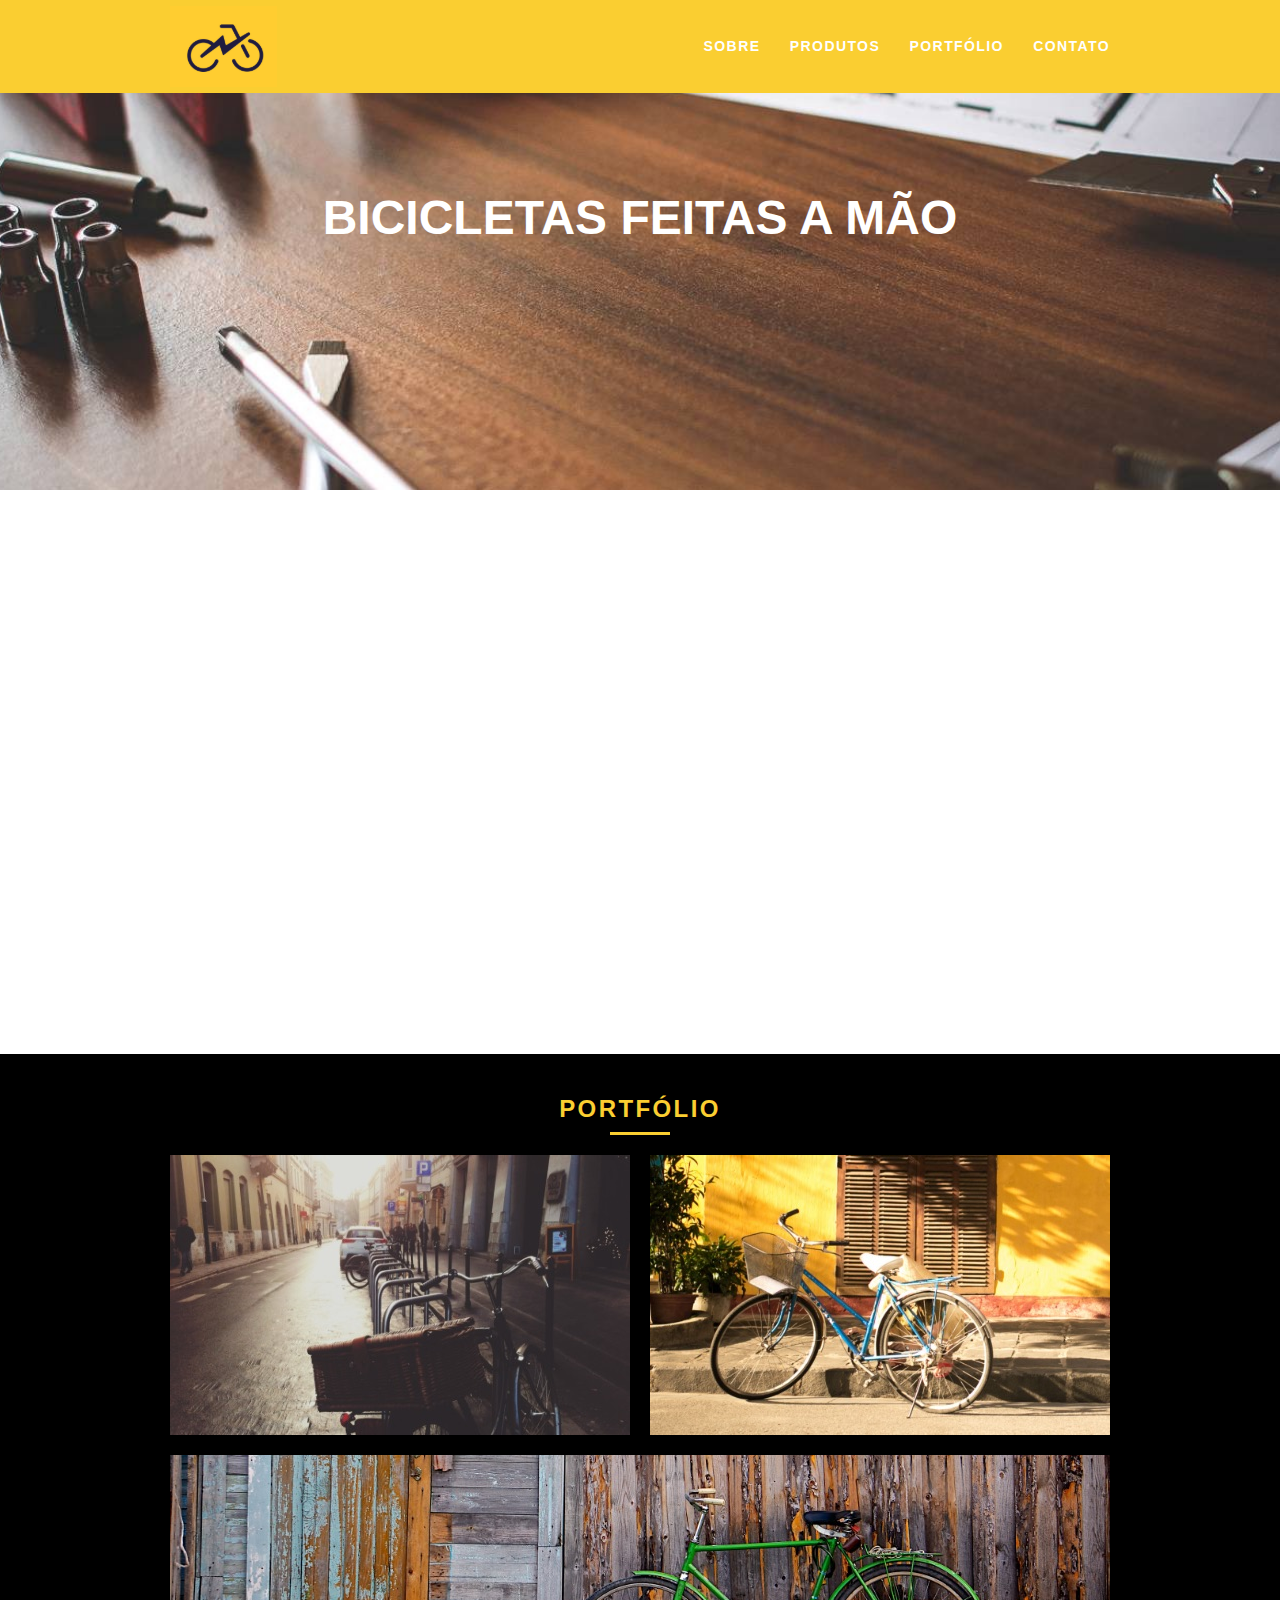
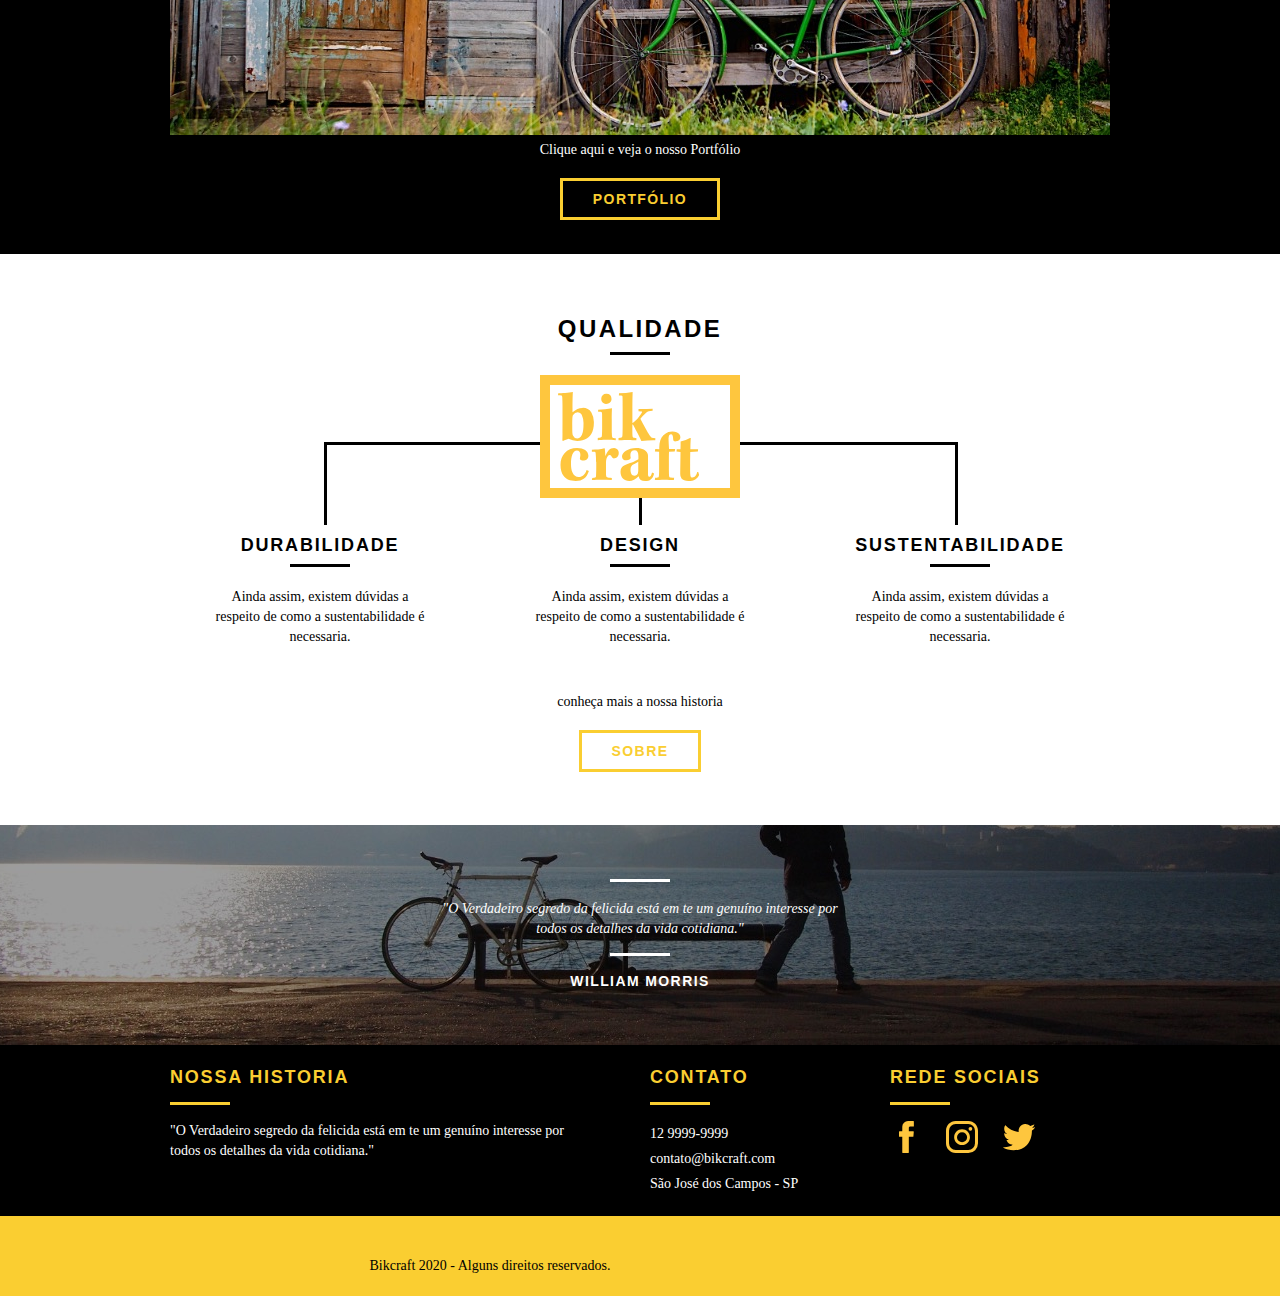
<file: index.html>
<!DOCTYPE html>
<html lang="pt-br">

<head>
	<style>
		@import url('https://fonts.googleapis.com/css2?family=Baloo+Da+2:wght@500&display=swap');
	</style>
	<meta charset="UTF-8">
	<title>Bikcraft - OrbitudeLAB</title>
	
	<meta name="description" content="Compre a sua Bicicleta personalizada na OrbitudeLAB">
	<meta property="og:type" content="website" />
	<meta property="og:title" content="Bikecraft - Bicicletas personalizadas na OrbitudeLAB" />
	<meta property="og:description" content="Compre a sua Bicicleta personalizada na OrbitudeLAB" />
	<metaa property="og:url" content="http://orbitudelab.com" />
	<meta property="og:image" content="http://orbitudelab.com/og-image.png" />
	<meta name="viewport" content="width=device-width, initial-scale=1">
	<link rel="shortcut icon" href="favicon.ico">

	<link rel="stylesheet" href="css/normalize.css">
	<link rel="stylesheet" href="css/reset.css">
	<link rel="stylesheet" href="css/grid.css">
	<link rel="stylesheet" href="css/style.css">
	<link rel="stylesheet" href="css/responsivo.css">
	<script>
		document.documentElement.classList.add("js");
	</script>
</head>

<body>


	<header class="header">
		<div class="container">
			<!--Top do Site Junto ao Logo para voltar ao index.html-->
			<a href="index.html" class="grid-4">
				<img src="img/ebike.svg" alt="Bikcraft">
			</a>
			<nav class="grid-12 header_menu">
				<ul>
					<li><a href="sobre.html">Sobre</a></li>
					<li><a href="produtos.html">Produtos</a></li>
					<li><a href="portfolio.html">Portfólio</a></li>
					<li><a href="contato.html">Contato</a></li>
				</ul>
			</nav>
		</div>
	</header>

	<section class="introducao">
		<div class="container">
			<h1 data-anime="400" class="fadeInDown">Bicicletas Feitas a Mão</h1>
			<blockquote data-anime="800" class="fadeInDown quote-externo">
				<p>"Não tenha nada em sua casa que você
					não conside útil ou acredita ser bonito"
				</p>
				<cite>WILLIAM MORRIS</cite>
			</blockquote>
			<a data-anime="1200" href="contato.html" class="btn">Orçamento</a>
		</div>
	</section>
	<section class="produtos container fadeInDown" data-anime="1600">
		<h2 class="subtitulo">Produtos</h2>
		<ul class="produtos-lista">
			<li class="grid-1-3">
				<div class="produtos-icone">
					<img src="/img/produtos/passeio.svg" alt="Passeio">
				</div>
				<h3>Passeio</h3>
				<p>Ainda assim, existem dúvidas a respeito de como a sustentabilidade é necessaria.</p>
			</li>
			<li class="grid-1-3">
				<div class="produtos-icone">
					<img src="/img/produtos/esporte.svg" alt="Passeio">
				</div>
				<h3>esporte</h3>
				<p>Ainda assim, existem dúvidas a respeito de como a sustentabilidade é necessaria.</p>
			</li>
			<li class="grid-1-3">
				<!-- Copiar a primeira lista e colar para o restante-->
				<div class="produtos-icone">
					<img src="/img/produtos/retro.svg" alt="Passeio">
				</div>
				<h3>retro</h3>
				<p>Ainda assim, existem dúvidas a respeito de como a sustentabilidade é necessaria.</p>
			</li>
		</ul>

		<div class="call">
			<p>Clique aqui e veja os detalhes dos produtos</p>
			<a href="produtos.html" class="btn btn-preto">Produtos</a>
		</div>
	</section>
	<!-- Fecha produtos -->

	<section class="portfolio">
		<div class="container">
			<h2 class="subtitulo">Portfólio</h2>
			<ul class="portfolio_lista">
				<li class="grid-8"><img src="img/portfolio/retro.jpg" alt="Bicicleta Retro"></li->
				<li class="grid-8"><img src="img/portfolio/passeio.jpg" alt="Bicicleta Passeio"></li->
				<li class="grid-16"><img src="img/portfolio/esporte.jpg" alt="Bicicleta Esporte"></li->
			</ul>
			<div class="call">
				<p>Clique aqui e veja o nosso Portfólio</p>
				<a href="portfolio.html" class="btn">Portfólio</a>
			</div>
		</div>
	</section>

	<section class="qualidade container">
		<h2 class="subtitulo">Qualidade</h2>
		<img src="img/bikcraft-qualidade.svg" alt="Bikcraft">
		<ul class="qualidade-lista">
			<li class="grid-1-3">
				<h3>Durabilidade</h3>
				<p>Ainda assim, existem dúvidas a respeito de como a sustentabilidade é necessaria.</p>
			</li>
			<li class="grid-1-3">
				<h3>Design</h3>
				<p>Ainda assim, existem dúvidas a respeito de como a sustentabilidade é necessaria.</p>
			</li>
			<li class="grid-1-3">
				<h3>Sustentabilidade</h3>
				<p>Ainda assim, existem dúvidas a respeito de como a sustentabilidade é necessaria.</p>
			</li>
		</ul>
		<div class="call">
			<p>conheça mais a nossa historia</p>
			<a href="sobre.html" class="btn btn-preto">Sobre</a>
	</section>

	<section class="quebra">
		<blockquote class="quote-externo container">
			<p>"O Verdadeiro segredo da felicida está em te um genuíno interesse por todos
				os detalhes da vida cotidiana."</p>
			<cite>WILLIAM MORRIS</cite>
		</blockquote>
	</section>

	<footer>
		<div class="footer">
			<div class="container">
				<div class="grid-8 footer-historia">
					<h3>Nossa Historia</h3>
					<p>"O Verdadeiro segredo da felicida está em te um genuíno interesse por todos
						os detalhes da vida cotidiana."</p>
				</div>
				<div class="grid-4 footer-contato">
					<h3>Contato</h3>
					<ul>
						<li>12 9999-9999</li>
						<li>contato@bikcraft.com</li>
						<li>São José dos Campos - SP</li>
					</ul>
				</div>

				<div class="grid-4 footer-redes">
					<h3>Rede Sociais</h3>
					<ul>
						<li><a href="http://facebook.com/teushinoda" target="_blank"> <img
									src="/img/redes-sociais/facebook.svg" alt="Facebook"></a></li>
						<li><a href="http://instagram.com" target="_blank"> <img src="/img/redes-sociais/instagram.svg"
									alt="Instagram"></a></li>
						<li><a href="http://twitter.com" target="_blank"> <img src="/img/redes-sociais/twitter.svg"
									alt="Twitter"></a></li>
					</ul>
				</div>
			</div>
		</div>
		<div class="copy">
			<div class="cointainer">
				<p class="grid-16">Bikcraft 2020 - Alguns direitos reservados.</p>
			</div>
		</div>
	</footer>

	<script src="./js/simple-anime.js"></script>
	<script src="./js/script.js"></script>


</body>

</html>
</file>
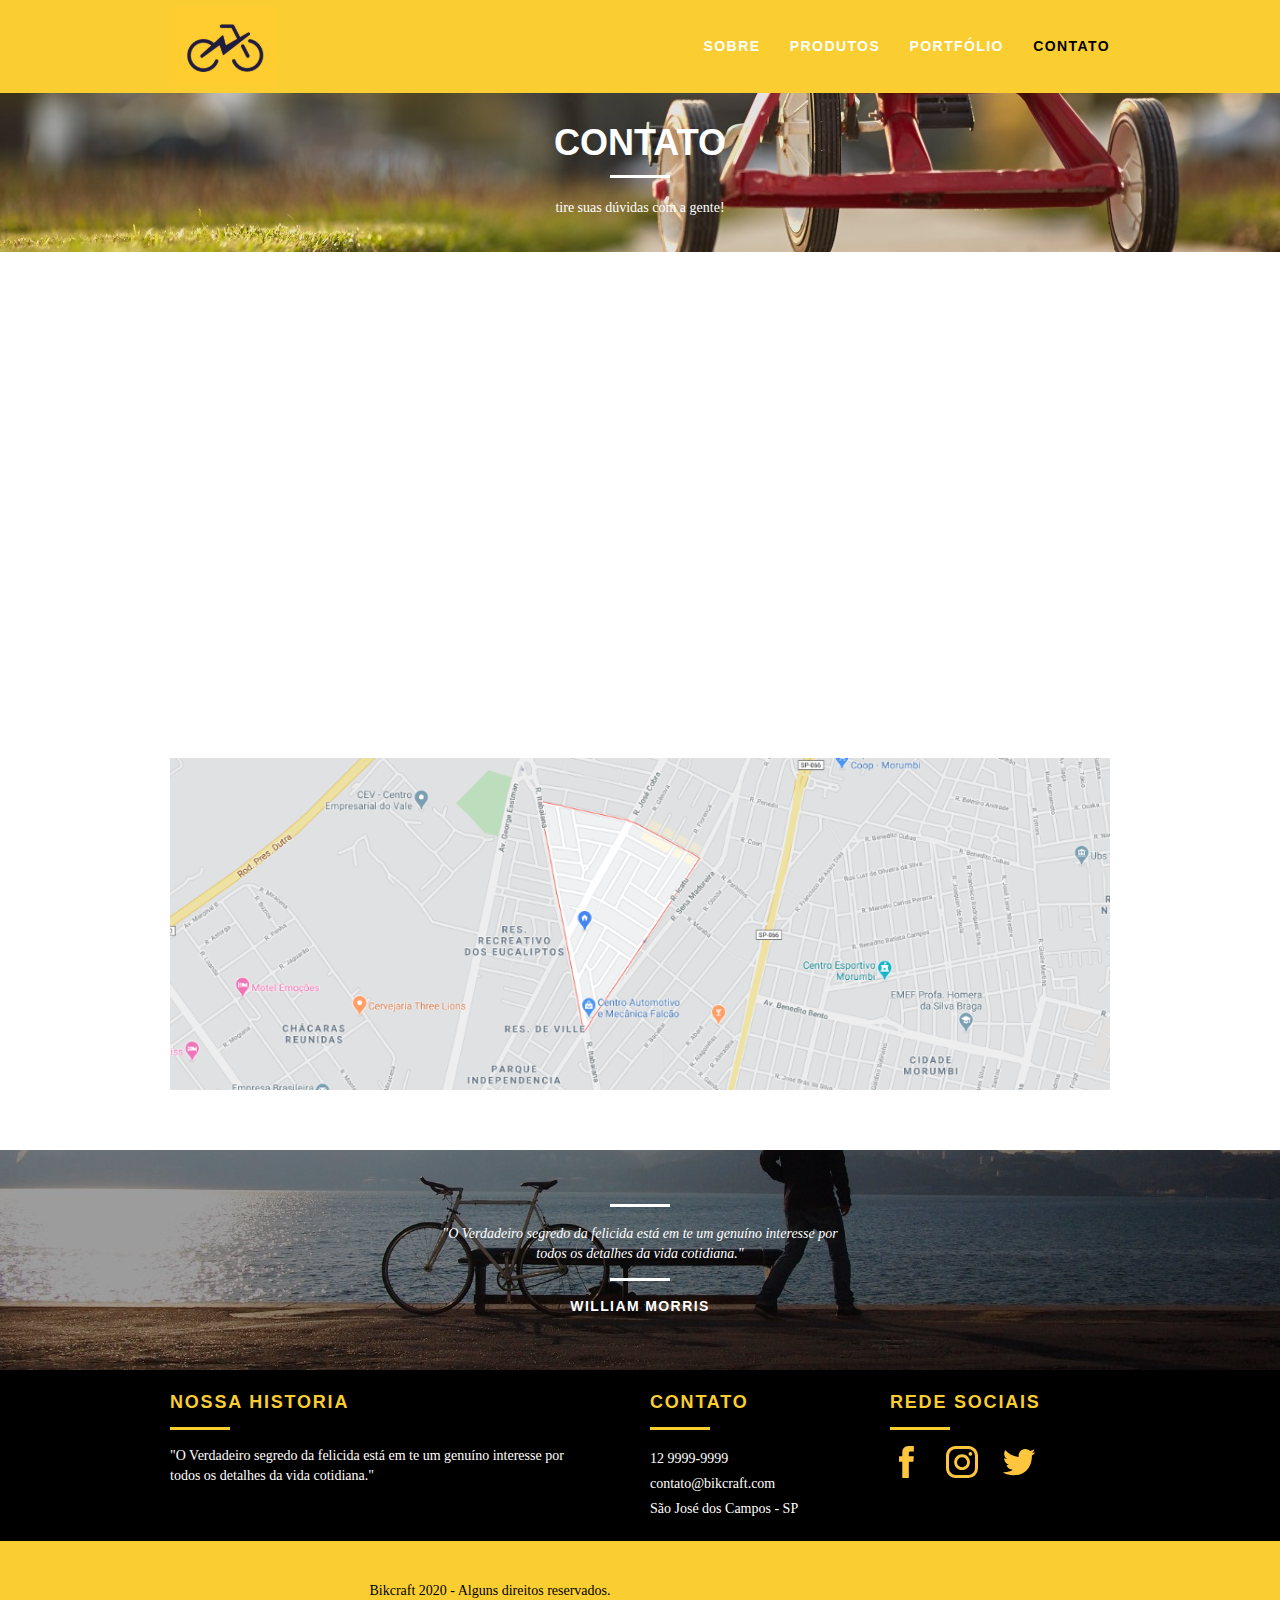
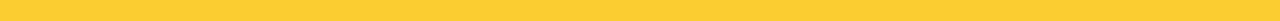
<file: contato.html>
<!DOCTYPE html>
<html lang="pt-br">

<head>
	<style>
		@import url('https://fonts.googleapis.com/css2?family=Baloo+Da+2:wght@500&display=swap');
	</style>
	<meta charset="UTF-8">
	<meta name="description" content="Compre a sua Bicicleta personalizada na OrbitudeLAB">
	<meta property="og:type" content="website" />
	<meta property="og:title" content="Bikecraft - Entre em contato" />
	<meta property="og:description" content="Compre a sua Bicicleta personalizada na OrbitudeLAB" />
	<metaa property="og:url" content="http://orbitudelab.com/contato.html" />
	<meta property="og:image" content="http://orbitudelab.com/og-image.png" />
	<meta name="viewport" content="width=device-width, initial-scale=1">
	<link rel="shortcut icon" href="favicon.ico">

	<link rel="stylesheet" href="css/normalize.css">
	<link rel="stylesheet" href="css/reset.css">
	<link rel="stylesheet" href="css/grid.css">
	<link rel="stylesheet" href="css/style.css">
	<link rel="stylesheet" href="css/contato.css">
	<link rel="stylesheet" href="css/responsivo.css">
	<script>document.documentElement.classList.add("js");</script>
	<title>Bikcraft - Contato</title>
</head>

<body>

	<header class="header">
		<div class="container">
			<!--Top do Site Junto ao Logo para voltar ao index.html-->
			<a href="index.html" class="grid-4">
				<img src="img/ebike.svg" alt="Bikcraft">
			</a>
			<nav class="grid-12 header_menu">
				<ul>
					<li><a href="sobre.html">Sobre</a></li>
					<li><a href="produtos.html">Produtos</a></li>
					<li><a href="portfolio.html">Portfólio</a></li>
					<li><a href="contato.html" class="menu_ativo">Contato</a></li>
				</ul>
			</nav>
		</div>
	</header>

	<section class="introducao-interna interna_contato">
		<div class="container">
			<h1 data-anime="400" class="fadeInDown">Contato</h1>
			<p data-anime="400" class="fadeInDown">tire suas dúvidas com a gente!</p>
		</div>
	</section>

	<section class="contato container fadeInDown" data-anime="1200">
		<form id="form_orcamento" method="POST" action="./enviar.php" class="contato_form grid-8 formphp">
			<label for="nome">Nome</label>
			<input type="text" id="nome" name="nome" required>
			<label for="email">E-mail</label>
			<input type="email" id="email" name="email" required>
			<label for="telefone">Telefone</label>
			<input type="text" id="telefone" name="telefone">
			<label for="mensagem">Especificações</label>
			<textarea id="mensagem" name="mensagem" required></textarea>
			<button id="enviar" name="enviar" type="submit" class="btn btn-preto">Enviar</button>
		</form>
		<div class="contato_dados grid-8">
			<h3>Dados</h3>
			<span>+12 98810 4237</span>
			<span>orcamento@bikcraft.com</span>
			<span>Rua Ali Perto - Trinta e um de Março</span>
			<span>São José dos Campos - SP - Brasil</span>
			<h3>Rede Sociais</h3>
			<ul>
				<li><a href="http://facebook.com/teushinoda" target="_blank"> <img src="/img/redes-sociais/facebook.svg"
							alt="Facebook"></a></li>
				<li><a href="http://instagram.com" target="_blank"> <img src="/img/redes-sociais/instagram.svg"
							alt="Instagram"></a></li>
				<li><a href="http://twitter.com" target="_blank"> <img src="/img/redes-sociais/twitter.svg" alt="Twitter"></a>
				</li>
			</ul>
		</div>
	</section>

	<section class="container contato_mapa">
		<a href="https://goo.gl/maps/Nt92TKkNsB6wFq6t9" target="_blank" class="grid-16"><img src="/img/endereco.png"
				alt="Endereço Bikcraft"></a>
	</section>

	<section class="quebra">
		<blockquote class="quote-externo container">
			<p>"O Verdadeiro segredo da felicida está em te um genuíno interesse por todos
				os detalhes da vida cotidiana."</p>
			<cite>WILLIAM MORRIS</cite>
		</blockquote>
	</section>

	<footer>
		<div class="footer">
			<div class="container">
				<div class="grid-8 footer-historia">
					<h3>Nossa Historia</h3>
					<p>"O Verdadeiro segredo da felicida está em te um genuíno interesse por todos
						os detalhes da vida cotidiana."</p>
				</div>
				<div class="grid-4 footer-contato">
					<h3>Contato</h3>
					<ul>
						<li>12 9999-9999</li>
						<li>contato@bikcraft.com</li>
						<li>São José dos Campos - SP</li>
					</ul>
				</div>

				<div class="grid-4 footer-redes">
					<h3>Rede Sociais</h3>
					<ul>
						<li><a href="http://facebook.com/teushinoda" target="_blank"> <img src="/img/redes-sociais/facebook.svg"
									alt="Facebook"></a></li>
						<li><a href="http://instagram.com" target="_blank"> <img src="/img/redes-sociais/instagram.svg"
									alt="Instagram"></a></li>
						<li><a href="http://twitter.com" target="_blank"> <img src="/img/redes-sociais/twitter.svg"
									alt="Twitter"></a></li>
					</ul>
				</div>
			</div>
		</div>
		<div class="copy">
			<div class="cointainer">
				<p class="grid-16">Bikcraft 2020 - Alguns direitos reservados.</p>
			</div>
		</div>
	</footer>

	<script src="./js/simple-anime.js"></script>
	<script src="./js/simple-form.js"></script>
	<script src="./js/script.js"></script>

</body>

</html>
</file>
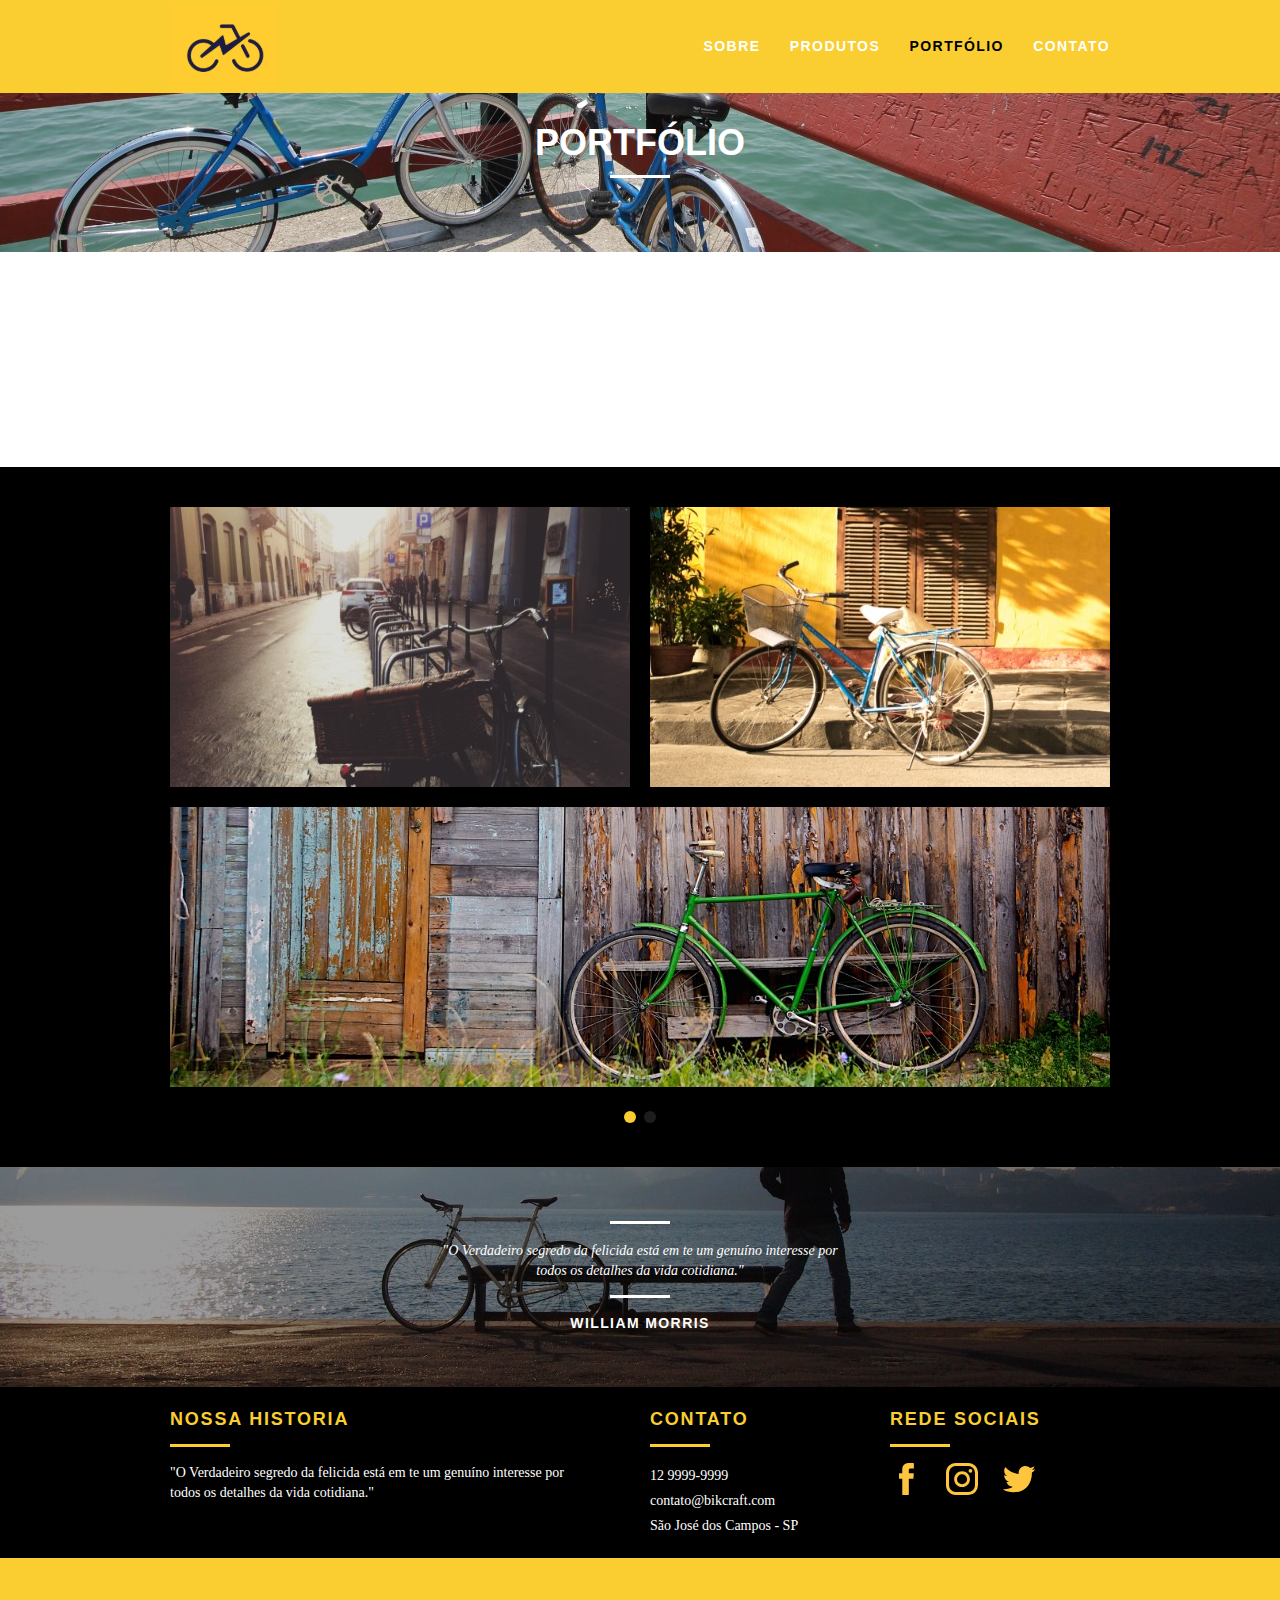
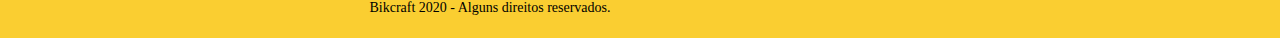
<file: portfolio.html>
<!DOCTYPE html>
<html lang="pt-br">

<head>
	<style>
		@import url('https://fonts.googleapis.com/css2?family=Baloo+Da+2:wght@500&display=swap');
	</style>
	<meta charset="UTF-8">

	<meta name="description" content="Compre a sua Bicicleta personalizada na OrbitudeLAB">
	<meta property="og:type" content="website" />
	<meta property="og:title" content="Bikecraft - Fique por dentro do nosso Trabalho" />
	<meta property="og:description" content="Compre a sua Bicicleta personalizada na OrbitudeLAB" />
	<metaa property="og:url" content="http://orbitudelab.com/portfolio.html" />
	<meta property="og:image" content="http://orbitudelab.com/og-image.png" />
	<meta name="viewport" content="width=device-width, initial-scale=1">
	<link rel="shortcut icon" href="favicon.ico">

	<link rel="stylesheet" href="css/normalize.css">
	<link rel="stylesheet" href="css/reset.css">
	<link rel="stylesheet" href="css/grid.css">
	<link rel="stylesheet" href="css/style.css">
	<link rel="stylesheet" href="css/portfolio.css">
	<link rel="stylesheet" href="css/responsivo.css">
	<script>document.documentElement.classList.add("js");</script>

	<title>Bikcraft - Portfólio</title>
</head>

<body>

	<header class="header">
		<div class="container">
			<!--Top do Site Junto ao Logo para voltar ao index.html-->
			<a href="index.html" class="grid-4">
				<img src="img/ebike.svg" alt="Bikcraft">
			</a>
			<nav class="grid-12 header_menu">
				<ul>
					<li><a href="sobre.html">Sobre</a></li>
					<li><a href="produtos.html">Produtos</a></li>
					<li><a href="portfolio.html" class="menu_ativo">Portfólio</a></li>
					<li><a href="contato.html">Contato</a></li>
				</ul>
			</nav>
		</div>
	</header>

	<section class="introducao-interna interna_portfolio">
		<div class="container">
			<h1 data-anime="400" class="fadeInDown">Portfólio</h1>
			<p data-anime="800" class="fadeInDown">Conheça os projetos que amamos mostrar</p>
		</div>
	</section>

<section class="container fadeInDown" data-slide="quote" data-anime="1200">
		<blockquote class="quote_cliente">
			<p>“No mundo atual, a contínua expansão de nossa atividade cumpre um papel essencial na formulação da gestão
				inovadora da qual fazemos parte.”</p>
			<cite>Barbara Moss</cite>
		</blockquote>
		<blockquote class="quote_cliente">
			<p>“Nada melhor do que dar um rolê com a minha Bikcraft na orla. 			
			Essa é a minha companheira mais fiel, nunca me traiu e está sempre a minha disposição.”</p>
			<cite>Matheus França</cite>
		</blockquote>
		<blockquote class="quote_cliente">
			<p>“Aqueles que ainda não possuem uma Bikcraft, não sabem o que estão perdendo. 
				A precisão é absurda e a velocidade transcendental. Nunca vida nada igual.”
			</p>
			<cite>Isabelle Fuinha</cite>
		</blockquote>
	</section>

	<section class="portfolio">
		<div class="container" data-slide="portfolio">
			<ul class="portfolio_lista">
				<li class="grid-8"><img src="img/portfolio/retro.jpg" alt="Bicicleta Retro"></li->
				<li class="grid-8"><img src="img/portfolio/passeio.jpg" alt="Bicicleta Passeio"></li->
				<li class="grid-16"><img src="img/portfolio/esporte.jpg" alt="Bicicleta Esporte">
				</li>
			</ul>
			<ul class="portfolio_lista">
				<li class="grid-8"><img src="img/portfolio/passeio.jpg" alt="Bicicleta Passeio"></li->
				<li class="grid-8"><img src="img/portfolio/retro.jpg" alt="Bicicleta Retro"></li->
				<li class="grid-16"><img src="img/portfolio/esporte.jpg" alt="Bicicleta Esporte">
				</li>
			</ul>
		</div>
	</section>


	<section class="quebra">
		<blockquote class="quote-externo container">
			<p>"O Verdadeiro segredo da felicida está em te um genuíno interesse por todos
				os detalhes da vida cotidiana."</p>
			<cite>WILLIAM MORRIS</cite>
		</blockquote>
	</section>

	<footer>
		<div class="footer">
			<div class="container">
				<div class="grid-8 footer-historia">
					<h3>Nossa Historia</h3>
					<p>"O Verdadeiro segredo da felicida está em te um genuíno interesse por todos
						os detalhes da vida cotidiana."</p>
				</div>
				<div class="grid-4 footer-contato">
					<h3>Contato</h3>
					<ul>
						<li>12 9999-9999</li>
						<li>contato@bikcraft.com</li>
						<li>São José dos Campos - SP</li>
					</ul>
				</div>

				<div class="grid-4 footer-redes">
					<h3>Rede Sociais</h3>
					<ul>
						<li><a href="http://facebook.com/teushinoda" target="_blank"> <img src="/img/redes-sociais/facebook.svg"
									alt="Facebook"></a></li>
						<li><a href="http://instagram.com" target="_blank"> <img src="/img/redes-sociais/instagram.svg"
									alt="Instagram"></a></li>
						<li><a href="http://twitter.com" target="_blank"> <img src="/img/redes-sociais/twitter.svg"
									alt="Twitter"></a></li>
					</ul>
				</div>
			</div>
		</div>
		<div class="copy">
			<div class="cointainer">
				<p class="grid-16">Bikcraft 2020 - Alguns direitos reservados.</p>
			</div>
		</div>
	</footer>

	<script src="./js/simple-anime.js"></script>
	<script src="./js/simple-slide.js"></script>
	<script src="./js/script.js"></script>
	

</body>

</html>
</file>
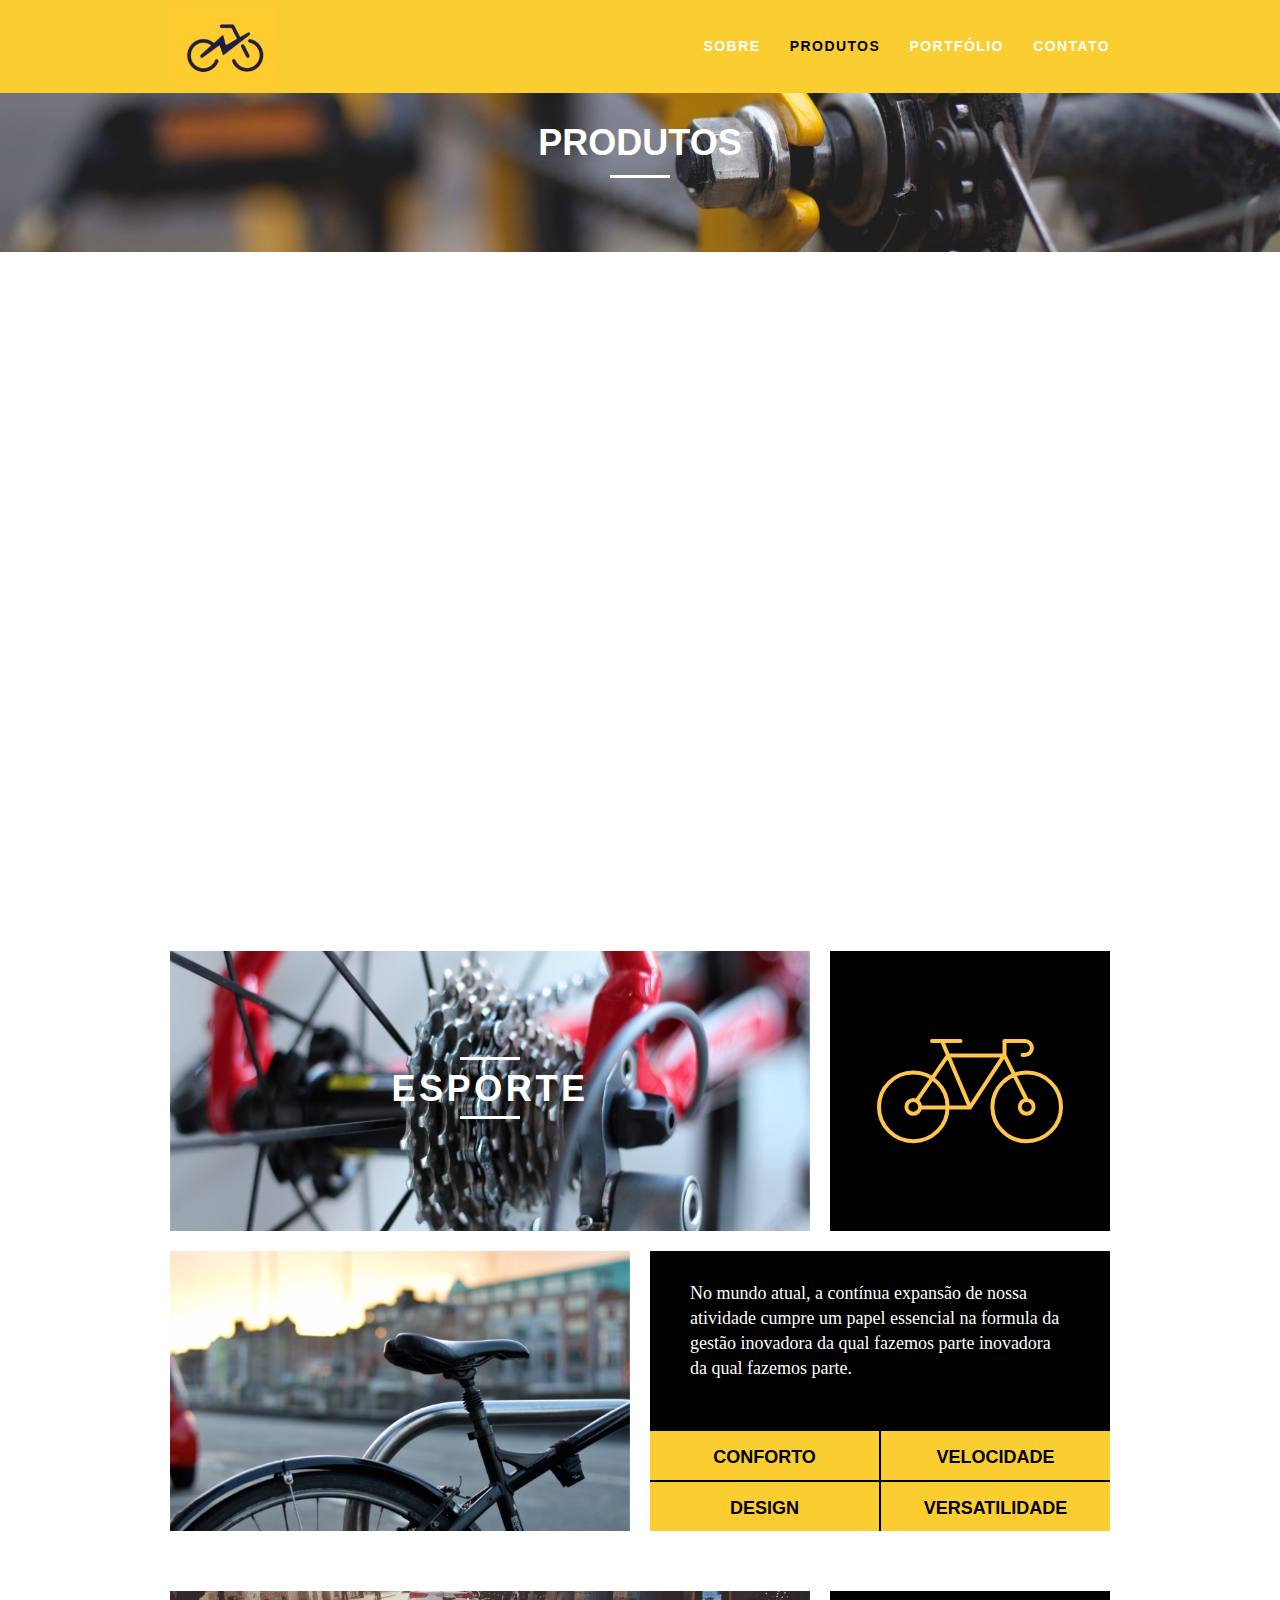
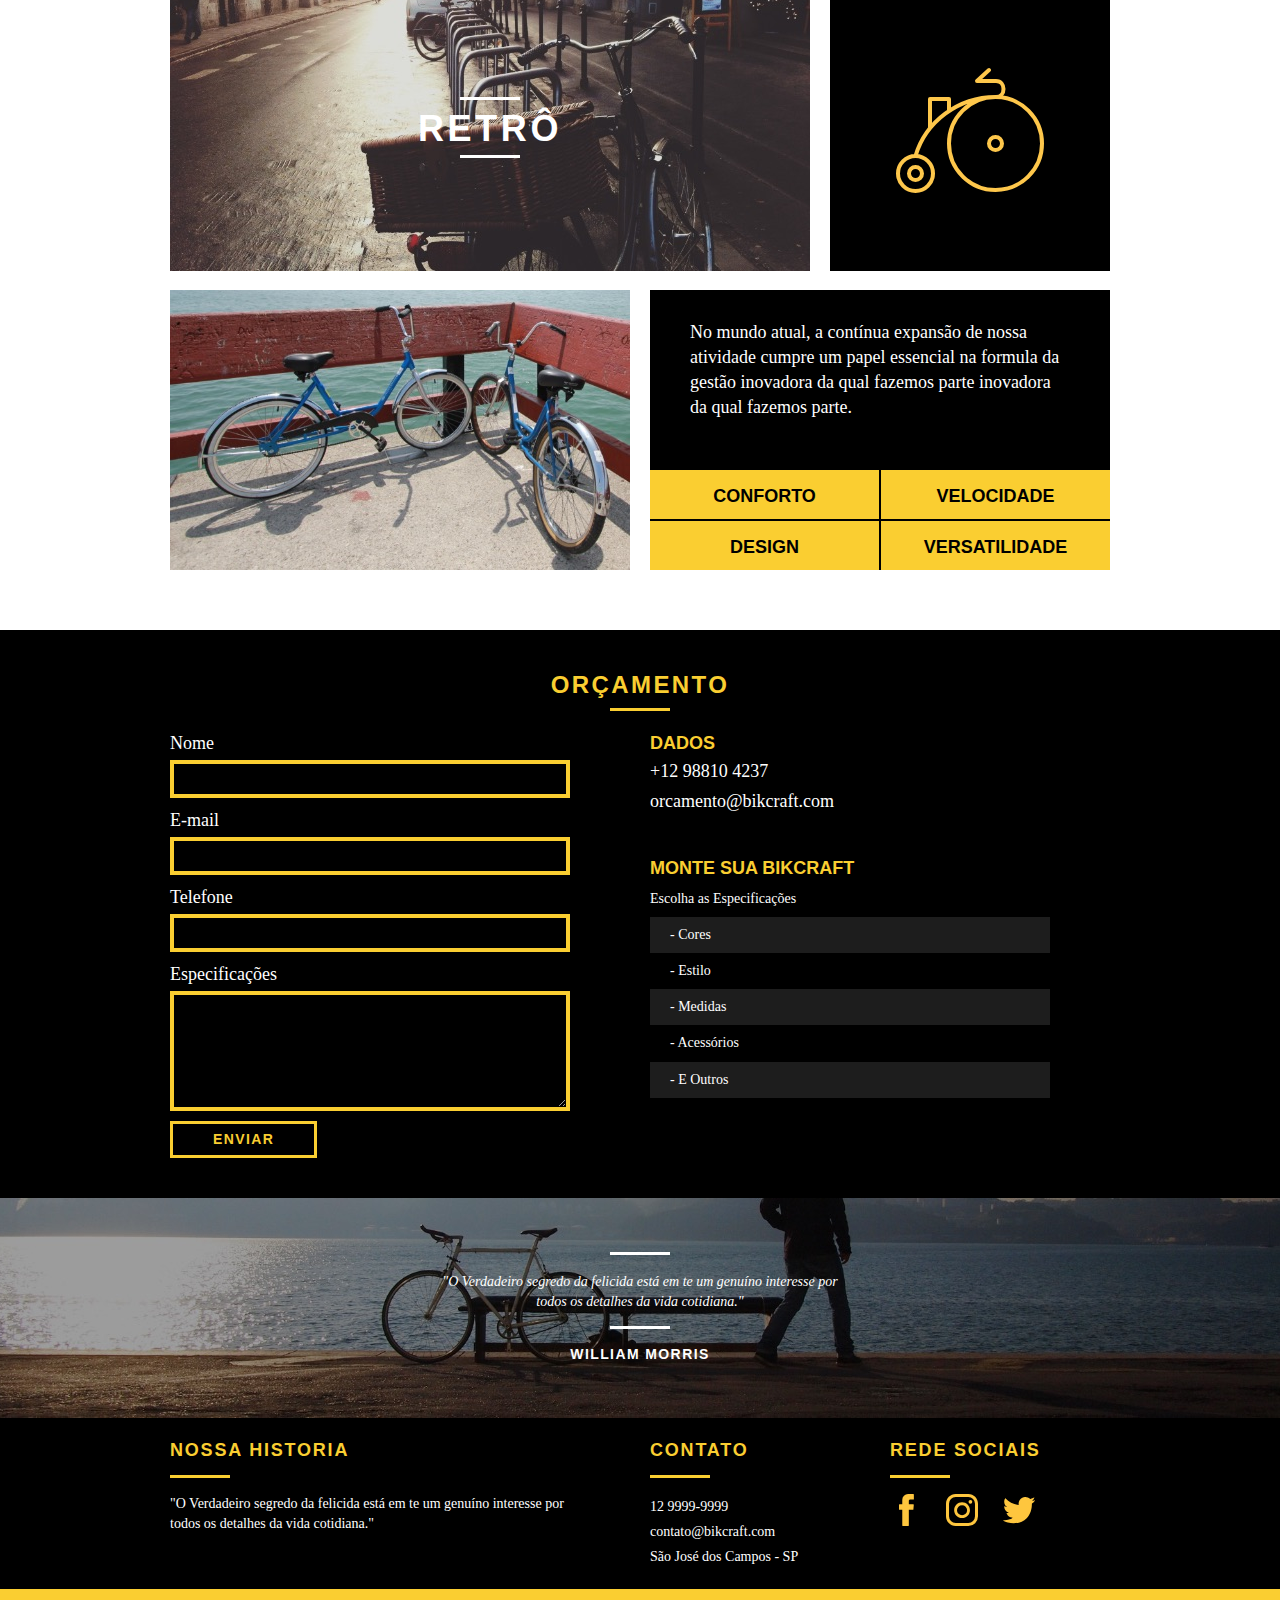
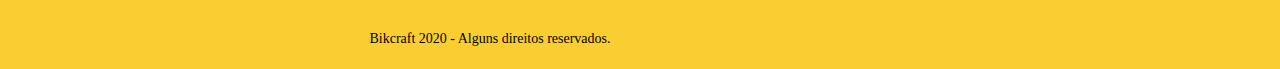
<file: produtos.html>
<!DOCTYPE html>
<html lang="pt-br">

<head>
	<style>
		@import url('https://fonts.googleapis.com/css2?family=Baloo+Da+2:wght@500&display=swap');
	</style>
	<meta charset="UTF-8">
	
	<meta name="description" content="Compre a sua Bicicleta personalizada na OrbitudeLAB">
	<meta property="og:type" content="website" />
	<meta property="og:title" content="Bikecraft - Conheça nossos produtos" />
	<meta property="og:description" content="Compre a sua Bicicleta personalizada na OrbitudeLAB" />
	<metaa property="og:url" content="http://orbitudelab.com/produtos.html" />
	<meta property="og:image" content="http://orbitudelab.com/og-image.png" />
	<meta name="viewport" content="width=device-width, initial-scale=1">
	<link rel="shortcut icon" href="favicon.ico">


	<link rel="stylesheet" href="css/normalize.css">
	<link rel="stylesheet" href="css/reset.css">
	<link rel="stylesheet" href="css/grid.css">
	<link rel="stylesheet" href="css/style.css">
	<link rel="stylesheet" href="css/produtos.css">
	<link rel="stylesheet" href="css/responsivo.css">
	<script>document.documentElement.classList.add("js");</script>
	<title>Bikcraft - Produtos</title>
</head>

<body>

	<header class="header">
		<div class="container">
			<!--Top do Site Junto ao Logo para voltar ao index.html-->
			<a href="index.html" class="grid-4">
				<img src="img/ebike.svg" alt="Bikcraft">
			</a>
			<nav class="grid-12 header_menu">
				<ul>
					<li><a href="sobre.html">Sobre</a></li>
					<li><a href="produtos.html" class="menu_ativo">Produtos</a></li>
					<li><a href="portfolio.html">Portfólio</a></li>
					<li><a href="contato.html">Contato</a></li>
				</ul>
			</nav>
		</div>
	</header>

	<section class="introducao-interna interna_produtos">
		<div class="container">
			<h1 data-anime="400" class="fadeInDown">Produtos</h1>
			<p data-anime="800" class="fadeInDown">Conheça todos os nossos produtos</p>
		</div>
	</section>

	<section class="container produto_item fadeInDown" data-anime="1200">
		<div class="grid-11">
			<img src="img/produtos/bikcraft-passeio-1.jpg" alt="">
			<h2>Passeio</h2>
		</div>
		<div class="grid-5 produto_icone"><img src="/img/produtos/passeio.svg" alt="Bikcraft passeio"></div>
		<div class="grid-8"><img src="/img/produtos/bikcraft-passeio-2.jpg" alt=""></div>
		<div class="grid-8 produto_info">
			<p>No mundo atual, a contínua expansão de nossa atividade cumpre um papel essencial na formula da gestão inovadora
				da qual fazemos parte inovadora da qual fazemos parte.</p>
			<ul>
				<li>Conforto</li>
				<li>Velocidade</li>
				<li>Design</li>
				<li>Versatilidade</li>
			</ul>
		</div>
	</section>

	<section class="container produto_item">
		<div class="grid-11">
			<img src="img/produtos/bikcraft-esporte-1.jpg" alt="Bikcraft Esporte">
			<h2>Esporte</h2>
		</div>
		<div class="grid-5 produto_icone"><img src="/img/produtos/esporte.svg" alt="Bikcraft Esporte"></div>
		<div class="grid-8"><img src="/img/produtos/bikcraft-esporte-2.jpg" alt=""></div>
		<div class="grid-8 produto_info">
			<p>No mundo atual, a contínua expansão de nossa atividade cumpre um papel essencial na formula da gestão inovadora
				da qual fazemos parte inovadora da qual fazemos parte.</p>
			<ul>
				<li>Conforto</li>
				<li>Velocidade</li>
				<li>Design</li>
				<li>Versatilidade</li>
			</ul>
		</div>
	</section>

	<section class="container produto_item">
		<div class="grid-11">
			<img src="img/produtos/bikcraft-retro-1.jpg" alt="">
			<h2>Retrô</h2>
		</div>
		<div class="grid-5 produto_icone"><img src="/img/produtos/retro.svg" alt="Bikcraft Retro"></div>
		<div class="grid-8"><img src="/img/produtos/bikcraft-retro-2.jpg" alt="Bikcraft Retro"></div>
		<div class="grid-8 produto_info">
			<p>No mundo atual, a contínua expansão de nossa atividade cumpre um papel essencial na formula da gestão inovadora
				da qual fazemos parte inovadora da qual fazemos parte.</p>
			<ul>
				<li>Conforto</li>
				<li>Velocidade</li>
				<li>Design</li>
				<li>Versatilidade</li>
			</ul>
		</div>
	</section>

	<section class="orcamento">
		<div class="container">
			<h2 class="subtitulo">Orçamento</h2>
			<form id="form_orcamento" method="POST" action="./enviar.php" class="form grid-8 formphp">
				<label for="nome">Nome</label>
				<input type="text" id="nome" name="nome" required>
				<label for="email">E-mail</label>
				<input type="email" id="email" name="email" required>
				<label for="telefone">Telefone</label>
				<input type="text" id="telefone" name="telefone">
				<label for="mensagem">Especificações</label>
				<textarea id="mensagem" name="mensagem" required></textarea>
				<button id="enviar" name="enviar" type="submit" class="btn">Enviar</button>
			</form>
			<div class="orcamento_dados grid-8">
				<h3>Dados</h3>
				<span>+12 98810 4237</span>
				<span>orcamento@bikcraft.com</span>
				<h3>Monte sua Bikcraft</h3>
				<p>Escolha as Especificações</p>
				<ul>
					<li>- Cores</li>
					<li>- Estilo</li>
					<li>- Medidas</li>
					<li>- Acessórios</li>
					<li>- E Outros</li>
				</ul>
			</div>
		</div>
	</section>

	<section class="quebra">
		<blockquote class="quote-externo container">
			<p>"O Verdadeiro segredo da felicida está em te um genuíno interesse por todos
				os detalhes da vida cotidiana."</p>
			<cite>WILLIAM MORRIS</cite>
		</blockquote>
	</section>

	<footer>
		<div class="footer">
			<div class="container">
				<div class="grid-8 footer-historia">
					<h3>Nossa Historia</h3>
					<p>"O Verdadeiro segredo da felicida está em te um genuíno interesse por todos
						os detalhes da vida cotidiana."</p>
				</div>
				<div class="grid-4 footer-contato">
					<h3>Contato</h3>
					<ul>
						<li>12 9999-9999</li>
						<li>contato@bikcraft.com</li>
						<li>São José dos Campos - SP</li>
					</ul>
				</div>

				<div class="grid-4 footer-redes">
					<h3>Rede Sociais</h3>
					<ul>
						<li><a href="http://facebook.com/teushinoda" target="_blank"> <img src="/img/redes-sociais/facebook.svg"
									alt="Facebook"></a></li>
						<li><a href="http://instagram.com" target="_blank"> <img src="/img/redes-sociais/instagram.svg"
									alt="Instagram"></a></li>
						<li><a href="http://twitter.com" target="_blank"> <img src="/img/redes-sociais/twitter.svg"
									alt="Twitter"></a></li>
					</ul>
				</div>
			</div>
		</div>
		<div class="copy">
			<div class="cointainer">
				<p class="grid-16">Bikcraft 2020 - Alguns direitos reservados.</p>
			</div>
		</div>
	</footer>

	<script src="./js/simple-anime.js"></script>
	<script src="./js/simple-form.js"></script>
	<script src="./js/script.js"></script>

</body>

</html>
</file>
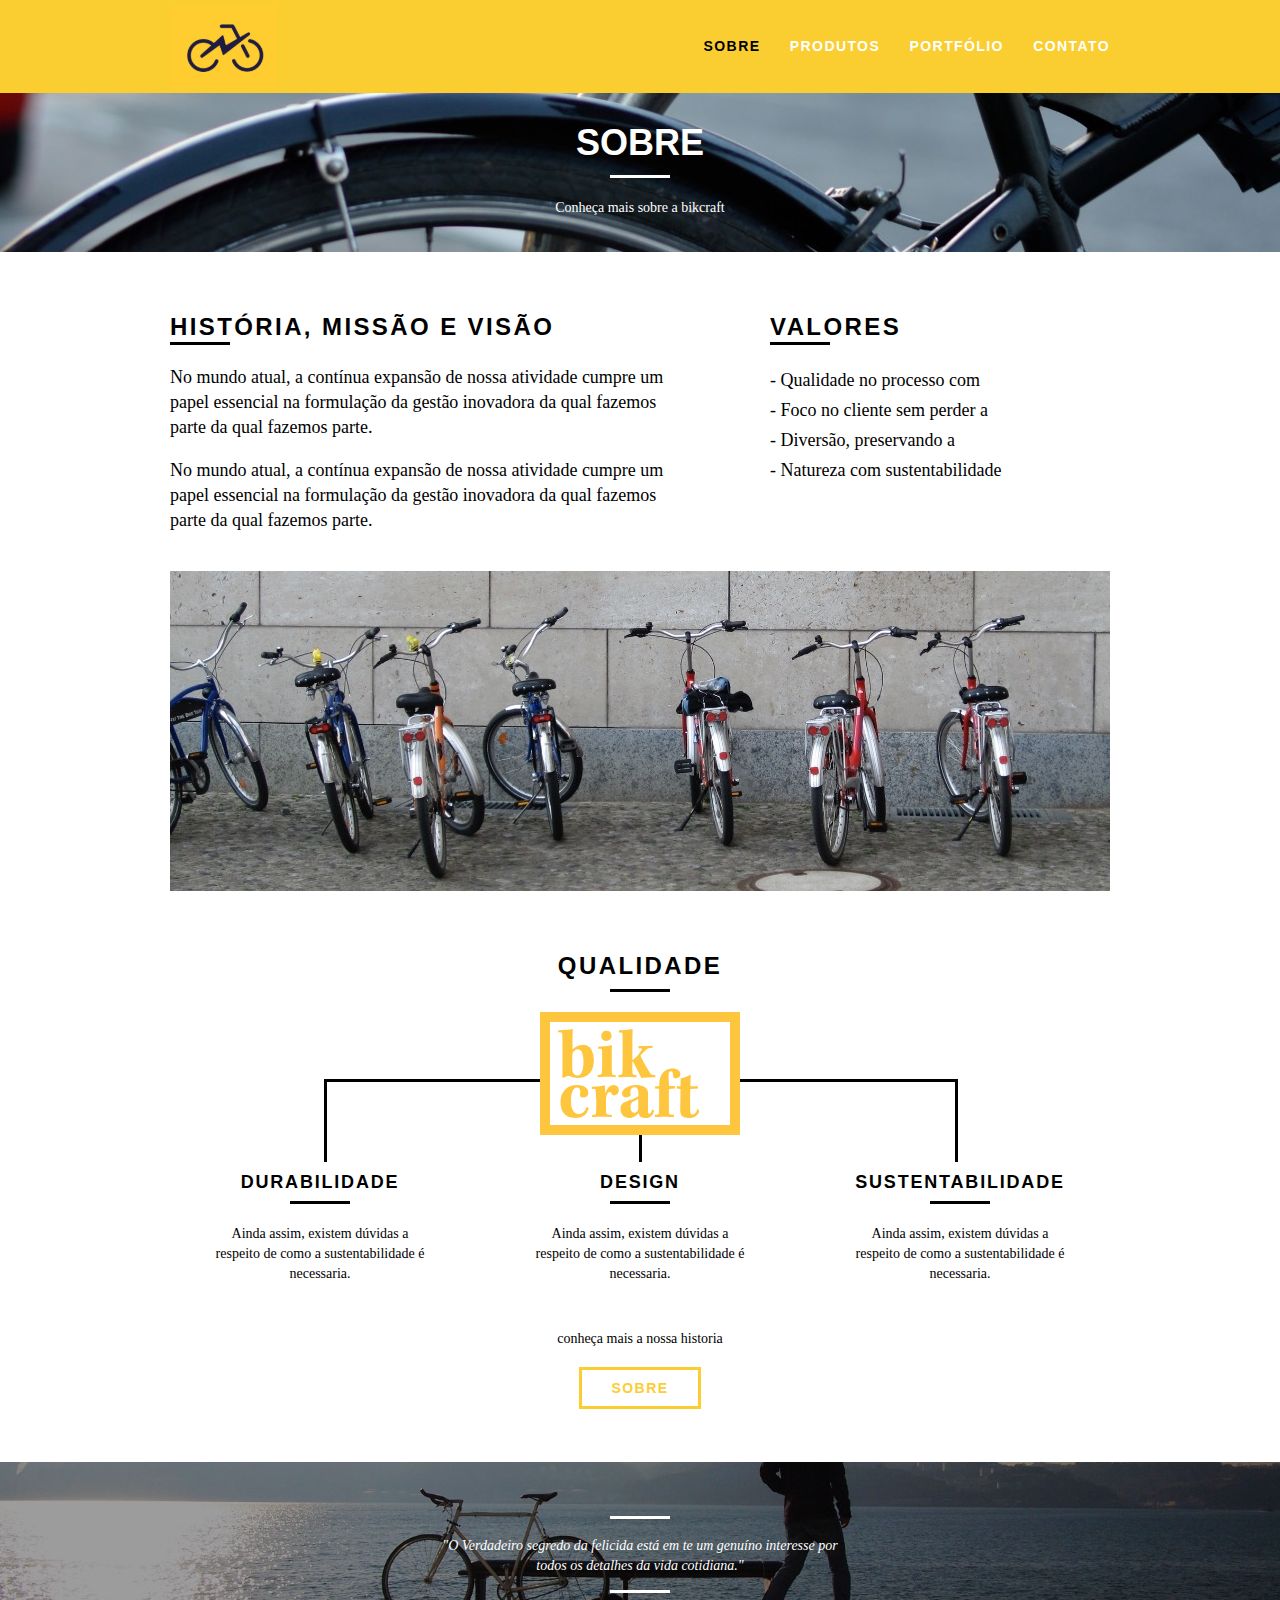
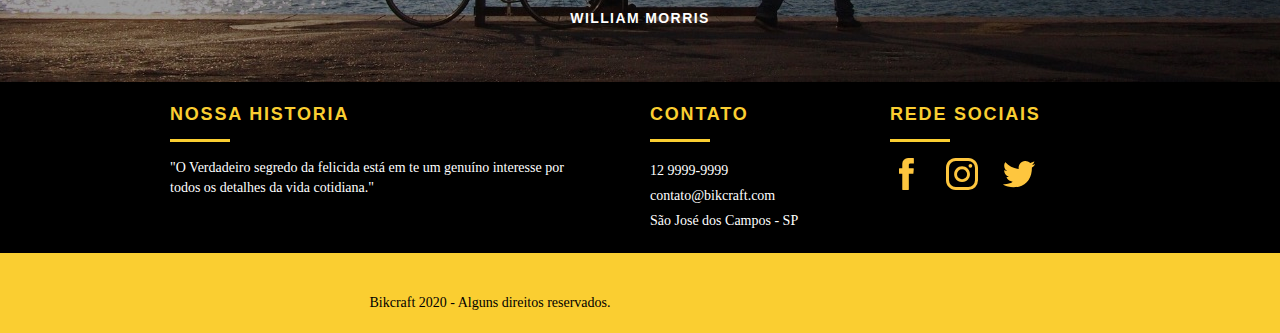
<file: sobre.html>
<!DOCTYPE html>
<html lang="pt-br">

<head>
	<style>
		@import url('https://fonts.googleapis.com/css2?family=Baloo+Da+2:wght@500&display=swap');
	</style>
	<meta charset="UTF-8">
	<link rel="stylesheet" href="css/normalize.css">
	<link rel="stylesheet" href="css/reset.css">
	<link rel="stylesheet" href="css/grid.css">
	<link rel="stylesheet" href="css/style.css">
	<link rel="stylesheet" href="css/sobre.css">
	<link rel="stylesheet" href="css/responsivo.css">

	<title>Bikcraft - Sobre</title>
</head>

<body>

	<header class="header">
		<div class="container">
			<!--Top do Site Junto ao Logo para voltar ao index.html-->
			<a href="index.html" class="grid-4">
				<img src="img/ebike.svg" alt="Bikcraft">
			</a>
			<nav class="grid-12 header_menu">
				<ul>
					<li><a href="sobre.html" class="menu_ativo">Sobre</a></li>
					<li><a href="produtos.html">Produtos</a></li>
					<li><a href="portfolio.html">Portfólio</a></li>
					<li><a href="contato.html">Contato</a></li>
				</ul>
			</nav>
		</div>
	</header>

	<section class="introducao-interna interna_sobre">
		<div class="container">
			<h1>Sobre</h1>
			<p>Conheça mais sobre a bikcraft</p>
		</div>
	</section>

	<section class="missao_sobre container">
		<div class="grid-10">
			<h2 class="subtitulo-interno">História, Missão e Visão</h2>
			<p>No mundo atual, a contínua expansão de nossa atividade cumpre um papel essencial na formulação da gestão
				inovadora da qual fazemos parte da qual fazemos parte.</p>
			<p>No mundo atual, a contínua expansão de nossa atividade cumpre um papel essencial na formulação da gestão
				inovadora da qual fazemos parte da qual fazemos parte.</p>
		</div>
		<div class="grid-6">
			<h2 class="subtitulo-interno">Valores</h2>
			<ul>
				<li>- Qualidade no processo com</li>
				<li>- Foco no cliente sem perder a</li>
				<li>- Diversão, preservando a</li>
				<li>- Natureza com sustentabilidade</li>
			</ul>
		</div>
		<div class="grid-16 foto-equipe">
			<img src="/img/equipe-bikcraft.jpg" alt="Equipe Bikcraft">
		</div>
	</section>

	<section class="qualidade container">
		<h2 class="subtitulo">Qualidade</h2>
		<img src="../img/bikcraft-qualidade.svg" alt="Bikcraft">
		<ul class="qualidade-lista">
			<li class="grid-1-3">
				<h3>Durabilidade</h3>
				<p>Ainda assim, existem dúvidas a respeito de como a sustentabilidade é necessaria.</p>
			</li>
			<li class="grid-1-3">
				<h3>Design</h3>
				<p>Ainda assim, existem dúvidas a respeito de como a sustentabilidade é necessaria.</p>
			</li>
			<li class="grid-1-3">
				<h3>Sustentabilidade</h3>
				<p>Ainda assim, existem dúvidas a respeito de como a sustentabilidade é necessaria.</p>
			</li>
		</ul>
		<div class="call">
			<p>conheça mais a nossa historia</p>
			<a href="sobre.html" class="btn btn-preto">Sobre</a>
	</section>

	<section class="quebra">
		<blockquote class="quote-externo container">
			<p>"O Verdadeiro segredo da felicida está em te um genuíno interesse por todos
				os detalhes da vida cotidiana."</p>
			<cite>WILLIAM MORRIS</cite>
		</blockquote>
	</section>

	<footer>
		<div class="footer">
			<div class="container">
				<div class="grid-8 footer-historia">
					<h3>Nossa Historia</h3>
					<p>"O Verdadeiro segredo da felicida está em te um genuíno interesse por todos
						os detalhes da vida cotidiana."</p>
				</div>
				<div class="grid-4 footer-contato">
					<h3>Contato</h3>
					<ul>
						<li>12 9999-9999</li>
						<li>contato@bikcraft.com</li>
						<li>São José dos Campos - SP</li>
					</ul>
				</div>

				<div class="grid-4 footer-redes">
					<h3>Rede Sociais</h3>
					<ul>
						<li><a href="http://facebook.com/teushinoda" target="_blank"> <img src="/img/redes-sociais/facebook.svg"
									alt="Facebook"></a></li>
						<li><a href="http://instagram.com" target="_blank"> <img src="../img/redes-sociais/instagram.svg"
									alt="Instagram"></a></li>
						<li><a href="http://twitter.com" target="_blank"> <img src="/img/redes-sociais/twitter.svg"
									alt="Twitter"></a></li>
					</ul>
				</div>
			</div>
		</div>
		<div class="copy">
			<div class="cointainer">
				<p class="grid-16">Bikcraft 2020 - Alguns direitos reservados.</p>
			</div>
		</div>
	</footer>

</body>

</html>
</file>
<file: css/grid.css>
*, *:before, *:after {
  -webkit-box-sizing: border-box; 
  -moz-box-sizing: border-box; 
  box-sizing: border-box;
}

.container {
	width: 960px;
	margin: 0 auto;
	padding: 0px;
	position: relative;
}

.container:after, .container:before {
	content: " ";
	display: table;
}

.container:after {
	clear: both;
}

.grid-1, .grid-2, .grid-3, .grid-4, .grid-5, .grid-6, .grid-7, .grid-8, .grid-9, .grid-10, .grid-11, .grid-12, .grid-13, .grid-14, .grid-15, .grid-16, .grid-1-3 {
	float: left;
	margin-left: 10px;
	margin-right: 10px;
}

.grid-1 	{width: 40px;}
.grid-2 	{width: 100px;}
.grid-3 	{width: 160px;}
.grid-4 	{width: 220px;}
.grid-5 	{width: 280px;}
.grid-6 	{width: 340px;}
.grid-7 	{width: 400px;}
.grid-8 	{width: 460px;}
.grid-9 	{width: 520px;}
.grid-10 	{width: 580px;}
.grid-11 	{width: 640px;}
.grid-12 	{width: 700px;}
.grid-13 	{width: 760px;}
.grid-14 	{width: 820px;}
.grid-15 	{width: 880px;}
.grid-16 	{width: 940px;}
.grid-1-3	{width: 300px;}

@media only screen and (min-width: 788px) and (max-widht: 979px) {
	
.container {
	width: 768px;
	margin: 0 auto;
	padding: 0px;
	position: relative;
}
	
.grid-1		{width: 28px;}
.grid-2		{width: 76px;}
.grid-3		{width: 124px;}
.grid-4		{width: 172px;}
.grid-5		{width: 220px;}
.grid-6		{width: 268px;}
.grid-7		{width: 316px;}
.grid-8		{width: 364px;}
.grid-9		{width: 412px;}
.grid-10	{width: 460px;}
.grid-11	{width: 508px;}
.grid-12	{width: 556px;}
.grid-13	{width: 604px;}
.grid-14	{width: 652px;}
.grid-15	{width: 700px;}
.grid-16	{width: 748px;}
.grid-1-3	{width: 236px;}
	
}
	
@media only screen and (max-width: 787px) {
.container {
	width: 300px;
}

.grid-1, .grid-2, .grid-3, .grid-4, .grid-5, .grid-6, .grid-7, .grid-8, .grid-9, .grid-10, .grid-11, .grid-12, .grid-13, .grid-14, .grid-15, .grid-16, .grid-1-3 {
	width: 300px;
	margin: 0 0 20px 0;
	float: none;
}
	
}
</file>
<file: css/style.css>
/* Estilos Gerais */


body {
  font-family: Arial, Helvetica, sans-serif;
}

p {
  /* padrão para o site todo */
  font-family: Georgia, 'Times New Roman', Times, serif;
  font-size: 14px;
  line-height: 20px;
}

img {
  display: block;
  max-width: 100%;
}

.btn {
  border: 3px solid #face31;
  padding: 10px 30px;
  color: #face31;
  font-size: 14px;
  text-transform: uppercase;
  font-weight: bold;
  letter-spacing: .1em;
}

.btn:hover {
  /* Adicionando hover no botão */
  color: white;
  border-color: white;
}

.btn.btn-preto:hover {
  color: black;
  border-color: black;
}

.subtitulo {
  font-size: 24px;
  line-height: 30px;
  letter-spacing: .1em;
  text-transform: uppercase;
  text-align: center;
  color: black;
  font-weight: bold;
}

.subtitulo::after {
  content: "";
  display: block;
  width: 60px;
  height: 3px;
  background: black;
  margin: 8px auto 20px auto;
  /* sentido horario */
}

.subtitulo:hover {
  color: #face31
}

.subtitulo-interno {
  font-size: 24px;
  line-height: 30px;
  letter-spacing: .1em;
  text-transform: uppercase;
  color: black;
  font-weight: bold;
  margin-bottom: 20px;
}

.subtitulo-interno::after {
  content: "";
  display: block;
  width: 60px;
  height: 3px;
  background: black;
  margin: 8px 20px 200;
}

/* Header */

.header {
  width: 100%;
  top: 0;
  background: #face31;
  padding: 6px 0;
  /* Preenchimento do header */
  position: fixed;
  /* Top fixado */
  z-index: 10;
}

.header_menu {
  text-align: right;
  /* Alinhar a linha */
}

.header_menu ul li a.menu_ativo {
  color: black;
}

.header_menu ul li {
  font-family: Arial, Helvetica, sans-serif;
  display: inline-block;
  /* Alinhar a lista ao lado */
  margin-left: 25px;
  margin-top: 20px;
}

.header_menu ul li a {
  color: white;
  font-weight: bold;
  text-transform: uppercase;
  /* Letra maisculo  */
  letter-spacing: .1em;
  font-size: 14px;
  line-height: 40px;
  /* centralizar a linha */
  padding: 10px 0;
  /* muda o tamanho da box do clique */
}

.header_menu ul li a:hover {
  /* mudar a cor ao passar o cursor */
  color: black
}

/* Introdução */

.introducao {
  width: 100%;
  height: 400px;
  text-align: center;
  background: url("../img/bg.jpg") no-repeat center;
  background-size: cover;
  margin-top: 90px;
  padding-top: 100px;

}

.introducao h1 {
  font-family: Arial, Helvetica, sans-serif;
  font-size: 48px;
  font-weight: bold;
  color: white;
  text-transform: uppercase;
  margin-bottom: 10px;
}

.quote-externo {
  font-size: 14px;
  max-width: 320px;
  margin: 0 auto;
  color: white;
  margin-bottom: 50px;
}

.quote-externo p {
  font-style: italic;
}

.quote-externo p:before,
.quote-externo p:after {
  /* linha separadora */
  content: "";
  display: block;
  width: 60px;
  height: 3px;
  background: white;
  margin: 14px auto 17px auto;
  /* sentido horario */
}

.quote-externo cite {
  font-style: normal;
  font-weight: bold;
  font-size: 14px;
  letter-spacing: .1em;
  /* espaçamento entre as letras */
}


/* Introdução interna */

.introducao-interna {
  width: 100%;
  margin-top: 92px;
  height: 160px;
  text-align: center;
  color: white;
  padding-top: 30px;
}

.introducao-interna h1 {
  font-size: 36px;
  font-weight: bold;
  text-transform: uppercase;
}

.introducao-interna h1::after {
  content: "";
  display: block;
  font-weight: bold;
  width: 60px;
  height: 3px;
  background: white;
  margin: 12px auto 20px auto;
}

/* Produtos */

.produtos {
  padding: 60px 0;
}

.produtos-lista li {
  text-align: center;
  /* Alinha o icone e texto dentro da box */
  background: #face31
}

.produtos-lista li img {
  margin: 0 auto;
}

.produtos-lista li h3 {
  margin-top: 15px;
  font-weight: bold;
  font-size: 18px;
  line-height: 25px;
  text-transform: uppercase;
  letter-spacing: .1em;
}

.produtos-lista li h3::after {
  content: "";
  display: block;
  width: 60px;
  height: 3px;
  background: black;
  margin: 2px auto 20px auto;
}

.produtos-lista li p {
  padding: 5px 15px 15px 5px;
}

.produtos-icone {
  background: black;
  padding: 20px;
}

.call {
  padding: 5px;
  text-align: center;
  clear: both;
  margin-top: 40px;
}

.call p {
  margin-bottom: 30px;
}

/* Portfólio */

.portfolio {
  width: 100%;
  background: black;
  padding: 40px 0;
}

.portfolio .subtitulo {
  color: #face31;
}

.portfolio .subtitulo::after {
  background: #face31;
}

.portfolio_lista li:last-child {
  margin-top: 20px;
}

.portfolio .call p {
  color: white;
}

/* qualidade */

.qualidade {
  padding: 60px 0;
}

.qualidade:after {
  content: "";
  width: 634px;
  height: 83px;
  display: block;
  background: url(../img/linhas.svg) no-repeat center;
  position: absolute;
  top: 188px;
  right: 162px;
  z-index: -1;
}

.qualidade img {
  margin: 0 auto;
}

.qualidade-lista {
  padding-top: 20px;
  overflow: hidden;
  /* Clear Fix */
}

.qualidade-lista li {
  text-align: center;
  padding: 0 40px;
}

.qualidade-lista li h3 {
  margin-top: 15px;
  font-weight: bold;
  font-size: 18px;
  line-height: 25px;
  text-transform: uppercase;
  letter-spacing: .1em;
}

.qualidade-lista li h3::after {
  content: "";
  display: block;
  width: 60px;
  height: 3px;
  background: black;
  margin: 6px auto 20px auto;
}

/*Quebra*/

.quebra {
  width: 100%;
  height: 220px;
  background: url("../img/bg-footer.jpg") no-repeat center;
  background-size: cover;
  text-align: center;
  padding-top: 40px;

}

.quebra .quote-externo {
  max-width: 400px;
}

/* footer */
.footer {
  width: 100% auto;
  background-color: black;
  color: white;
  padding: 20px;
}

.footer h3 {
  font-size: 18px;
  line-height: 25px;
  color: #face31;
  text-transform: uppercase;
  letter-spacing: .1em;
  font-weight: bold;
}

.footer h3::after {
  content: "";
  display: block;
  width: 60px;
  height: 3px;
  background: #face31;
  margin: 12px 0px 16px 0px;
}

.footer-historia {
  padding-right: 40px;
}

.footer-contato ul li {
  font-size: 14px;
  line-height: 25px;
  font-family: Georgia, 'Times New Roman', Times, serif;
}

.footer-redes ul li {
  display: inline-block;
  margin-right: 20px;
}

.copy {
  padding: 40px 10px;
  font-size: 14px;
  background: #face31;
  font-family: Arial, Helvetica, sans-serif;
  width: 100%;
  text-align: center;
}

/* Java script */

.js [data-slide] {
  position: relative;
}


.js [data-slide]>* {
  position: absolute;
  top: 0px;
  opacity: 0;
}


.js [data-slide]>.active {
  position: relative;
  opacity: 1;
  transition: opacity 500ms;
}


.js [data-slide-nav] {
  display: block;
  text-align: center;
  margin-top: 20px;
}


.js [data-slide-nav] button {
  display: inline-block;
  width: 12px;
  height: 12px;
  margin: 4px;
  border: none;
  padding: 0px;
  border-radius: 6px;
  text-indent: -99px;
  overflow: hidden;
  background: #1d1d1d;
}


.js [data-slide-nav] button.active {
  background: #face31;
}

.js [data-anime] {
  opacity: 0;
}

.js .fadeInDown {
  transform: translate3d(0, -20px, 0);
}

.js .anime {
  opacity: 1;
  transform: none;
  transition: opacity 800ms, transform 800ms;
} 

#form-sucesso {
  color: green;

}

#form-erro {
  color: red;
}
</file>
<file: css/responsivo.css>
/* Estilo para Tablets */

@media only screen and (min-width: 788px) and (max-widht: 979px) {

/* Qualidade home */
.qualidade:after {
  right: 66px;
}	

.qualidade-lista li {
	padding: 0 10px;
	
}

/* Footer */

.footer_redes ul li a {
	display: block;
	padding: 6px;
}

.footer_redes ul li a img {
	width: 26px;
	height: 26px;
}
/* Produtos */

.produto_item h2 {
  top: -150px;
  margin-bottom: -56px;
}

.produto_icone {
	padding: 41px 0;
}


.produto_info p {
  font-size: 18px;
  line-height: 25px;
  height: 122px;
  padding: 30px 40px;
}

.produto_info ul li {
  width: 161px;
  height: 49px;
}

} /* Final estilo para tablet */

/* Estilo para Smartphone */

@media only screen and (max-width: 787px) {

/* Header */
.header {
	position: relative;
	padding-bottom: 0;
}

.header img {
	margin: 0 auto 20px;
}

.header_menu {
	text-align: center;
}
.header_menu ul li{
	margin: 5px;
}

.header_menu ul li a {
	border: 4px solid black;
	width: 136px;
	display: block;
	float: left;
  font-size: 14px;
	padding: 10px 0;
}

.header_menu ul li a:hover {
	border-color: white;
}
.header_menu ul li a.menu_ativo {
		color: black;
}

/* Introdução */
.introducao h1 { 
 font-size: 36px;

}

.introducao {
	margin-top: 0px;
	padding-top: 40px;
	background: url("../img/bg-mobile.jpg") no-repeat center;
	background-size: cover

}
/* introdução interna */

.introducao_interna {
	margin-top: 0px;
}

/* Call */

.call {
	padding-top: -5px;
}

/* Qualidade home */
.qualidade:after {
	right: 66px;
	display: none;
}	
/* Sobre */

.missao_sobre p {
	font-size: 14px;
	line-height: 20px;
	padding-right: 0px;
}

.missao_sobre ul li {
	font-size: 14px;
	line-height: 25px;
}
/* Produtos */

.produto_item h2 {
  top: -100px;
  margin-bottom: -68px;
}

.produto_icone {
	padding: 41px 0;
}


.produto_info p {
  font-size: 18px;
	line-height: 25px;
	height: auto;
  padding: 30px 40px;
}

.produto_info ul li {
  width: 149px;
	height: 49px;
	font-size: 14px;
	line-height: 20px;
	padding-top: 14px;
}

.form {
  padding-right: 0px;
}

.orcamento_dados ul {
  padding-right: 60px;
}

/* contato */

.contato_form {
	padding-right: 0px;
	margin-bottom: 40px;
}

}/* Final estilo smartphone */
</file>
<file: css/contato.css>
.interna_contato {
  background: url("../img/bg-contato.jpg") no-repeat center;
  background-size: cover;
}

/* Orçamento */

.contato {
  padding: 40px 0;
}

.contato_form {
  padding-right: 60px;
}

.contato_form label {
  display: block;
  font-family: Georgia, 'Times New Roman', Times, serif;
  font-size: 18px;
  line-height: 25px;
  margin-bottom: 4px;
}

.contato_form input {
  display: block;
  font-size: 14px;
  font-family: Georgia, 'Times New Roman', Times, serif;
  width: 100%;
  border: 4px solid #face31;
  background: none;
  padding: 7px 10px;
  margin-bottom: 10px;
  outline: none;
}

.contato_form textarea {
  display: block;
  font-size: 14px;
  font-family: Georgia, 'Times New Roman', Times, serif;
  width: 100%;
  height: 120px;
  border: 4px solid #face31;
  background: none;
  padding: 7px 10px;
  margin-bottom: 10px;
  outline: none;
}

.contato_form button {
  background: none;
  padding: 7px 40px;
}


.contato_dados h3 {
  font-size: 18px;
  line-height: 25px;
  text-transform: uppercase;
  color: #face31;
  font-weight: bold;
}


.contato_dados span {
  display: block;
  font-size: 18px;
  line-height: 30px;
  font-family: Georgia, 'Times New Roman', Times, serif;
}

.contato_dados span:nth-of-type(even) {
  margin-bottom: 30px;
}

.contato_dados ul li {
  display: inline-block;
  margin-right: 10px;
}

.contato_dados ul li a {
  display: block;
  padding: 10px;
}

.contato_mapa {
  margin-bottom: 60px;
}
</file>
<file: css/portfolio.css>
.interna_portfolio {
  background: url(../img/bg-portfolio.jpg) no-repeat center;
  background-size: cover;
}

.quote_cliente {
  padding: 60px 0;
  max-width: 460px;
  margin: 0 auto;
}

.quote_cliente p {
  text-align: center;
  font-family: Georgia, 'Times New Roman', Times, serif;
  font-size: 18px;
  line-height: 25px;
  font-style: italic;
  margin-bottom: 20px;
}

.quote_cliente cite {
  font-size: 18px;
  font-weight: bold;
  text-align: right;
  font-style: normal;
  float: right;
}
</file>
<file: css/produtos.css>
.interna_produtos {
  background: url("../img/bg-produtos.jpg") no-repeat center;
  background-size: cover;
}

.produto_item {
  padding-top: 60px;
}

.produto_item h2 {
  color: white;
  font-size: 36px;
  text-transform: uppercase;
  letter-spacing: .1em;
  font-weight: bold;
  position: relative;
  top: -180px;
  text-align: center;
  margin-bottom: -56px;
}

.produto_item h2:after,
.produto_item h2:before {
  content: "";
  display: block;
  width: 60px;
  height: 3px;
  background: white;
  margin: 6px auto 8px auto;
}

.produto_icone {
  background: black;
  padding: 70px 0;
}

.produto_icone img {
  margin: 0 auto;
}

.produto_info {
  background: black;
}

.produto_info p {
  color: white;
  font-size: 18px;
  line-height: 25px;
  height: 180px;
  padding: 30px 40px;
}

.produto_info ul li {
  background: #face31;
  text-transform: uppercase;
  font-size: 18px;
  line-height: 20px;
  font-weight: bold;
  text-align: center;
  float: left;
  width: 229px;
  height: 49px;
  padding-top: 16px;
}

.produto_info ul li:nth-child(1),
.produto_info ul li:nth-child(2) {
  margin-bottom: 2px;
}

.produto_info ul li:nth-child(even) {
  /* selecionar as tabelas pares */
  margin-left: 2px;
}

/* Orçamento */

.orcamento {
  background: black;
  width: 100%;
  margin-top: 60px;
  padding: 40px 0;
}

.orcamento h2 {
  color: #face31;
}

.orcamento h2::after {
  background: #face31;
}

.form {
  padding-right: 60px;
}

.form label {
  display: block;
  color: white;
  font-family: Georgia, 'Times New Roman', Times, serif;
  font-size: 18px;
  line-height: 25px;
  margin-bottom: 4px;
}

.form input {
  display: block;
  color: white;
  font-size: 14px;
  font-family: Georgia, 'Times New Roman', Times, serif;
  width: 100%;
  border: 4px solid #face31;
  background: none;
  padding: 7px 10px;
  margin-bottom: 10px;
  outline: none;
}

.form textarea {
  display: block;
  color: white;
  font-size: 14px;
  font-family: Georgia, 'Times New Roman', Times, serif;
  width: 100%;
  height: 120px;
  border: 4px solid #face31;
  background: none;
  padding: 7px 10px;
  margin-bottom: 10px;
  outline: none;
}

.form button {
  background: none;
  padding: 7px 40px;
}

.orcamento_dados {
  color: white;
}

.orcamento_dados h3 {
  font-size: 18px;
  line-height: 25px;
  text-transform: uppercase;
  color: #face31;
  font-weight: bold;
}

.orcamento_dados span {
  display: block;
  font-size: 18px;
  line-height: 30px;
  font-family: Georgia, 'Times New Roman', Times, serif;

}

.orcamento_dados span:nth-of-type(2) {
  margin-bottom: 40px;
}

.orcamento_dados ul {
  padding-right: 60px;
}

.orcamento_dados ul li {
  font-family: Georgia, 'Times New Roman', Times, serif;
  font-size: 14px;
  padding: 10px 20px;
}

.orcamento_dados ul li:nth-child(odd) {
  background: #1d1d1d;
}

.orcamento_dados p {
  margin: 8px 0;
}
</file>
<file: css/sobre.css>
.interna_sobre {
  background: url("../img/bg-sobre.jpg") no-repeat center;
  background-size: cover;
}

.titulo {
  font-family: 'Baloo Da 2', cursive;
}

.missao_sobre {
  padding-top: 60px;
}

.missao_sobre p {
  font-size: 18px;
  line-height: 25px;
  margin-bottom: 1em;
  padding-right: 60px;
}

.missao_sobre ul li {
  font-family: Georgia, 'Times New Roman', Times, serif;
  font-size: 18px;
  line-height: 30px;
}

.foto-equipe {
  padding-top: 20px;
}
</file>
